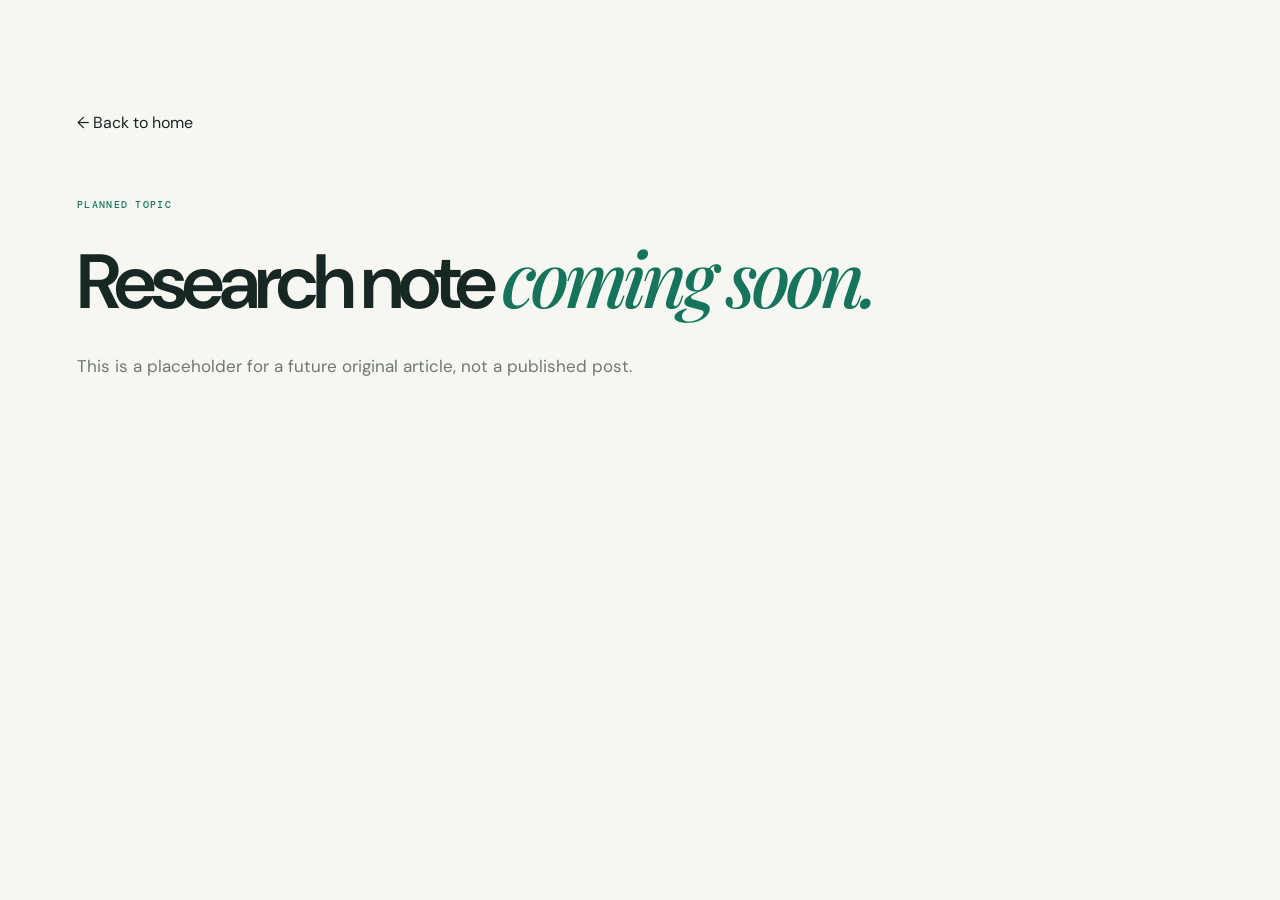
<file: posts/conformal.html>
<!doctype html><html lang="en"><head><meta charset="utf-8"><meta name="viewport" content="width=device-width,initial-scale=1"><title>Upcoming research note</title><link rel="stylesheet" href="../assets/style.css"></head><body><main class="wrap section"><a href="../index.html">← Back to home</a><div class="eyebrow" style="margin-top:65px">PLANNED TOPIC</div><h1>Research note <em>coming soon.</em></h1><p class="lead">This is a placeholder for a future original article, not a published post.</p></main></body></html>
</file>
<file: assets/style.css>
@import url('https://fonts.googleapis.com/css2?family=DM+Mono:wght@400;500&family=DM+Sans:wght@400;500;600;700&family=Playfair+Display:ital,wght@1,500;1,600&display=swap');:root{--bg:#f7f7f2;--text:#172824;--muted:#6e7973;--line:#dce1d9;--card:#fff;--accent:#17745c;--soft:#e7eee6;--dark:#102b25}html[data-theme=dark]{--bg:#101a18;--text:#e8eee7;--muted:#a6b4ad;--line:#354740;--card:#192723;--accent:#77d5af;--soft:#24372f;--dark:#132b24}*{box-sizing:border-box}html{scroll-behavior:smooth}body{margin:0;background:var(--bg);color:var(--text);font-family:'DM Sans',sans-serif}a{color:inherit;text-decoration:none}button,input{font:inherit}.wrap{max-width:1190px;margin:auto;padding-left:32px;padding-right:32px}.nav{height:84px;border-bottom:1px solid var(--line);display:flex;align-items:center;justify-content:space-between;padding:0 max(32px,calc((100vw - 1126px)/2));gap:25px}.brand{display:flex;align-items:center;gap:17px;font-size:11px;letter-spacing:2px;font-weight:700}.mark{font-size:30px;font-weight:700;letter-spacing:-3px}.dot{color:var(--accent)}nav{display:flex;gap:32px}nav a,.theme{font-size:13px;color:var(--muted)}nav a:hover{color:var(--accent)}.theme{background:none;border:1px solid var(--line);border-radius:50%;width:38px;height:38px;cursor:pointer}.progress{height:3px;background:var(--accent);position:fixed;top:0;left:0;width:0;z-index:10}.hero{padding-top:100px;padding-bottom:115px}.eyebrow,.visual-head,.viz-foot,.chip,.index,.mini,.strip,.filter,.meta{font-family:'DM Mono',monospace;font-size:10px;letter-spacing:1.3px}.eyebrow{color:var(--accent);font-weight:500}.live{display:inline-block;background:#49af85;width:7px;height:7px;border-radius:50%;margin-right:9px}.hero-grid{display:grid;grid-template-columns:1.25fr 0.85fr;gap:55px;align-items:center}h1{font-size:clamp(55px,6vw,90px);letter-spacing:-5px;line-height:1.06;margin:25px 0 28px;font-weight:600}h1 em,h2 em{font-family:'Playfair Display',serif;font-weight:500;color:var(--accent)}.lead{font-size:17px;line-height:1.85;color:var(--muted);max-width:600px}.lead strong{color:var(--text)}.actions{display:flex;gap:12px;flex-wrap:wrap;margin-top:28px}.btn{padding:14px 19px;border-radius:5px;font-size:12px;font-weight:700;display:inline-flex;gap:24px;justify-content:space-between;align-items:center}.primary{background:var(--accent);color:var(--bg)}.secondary{border:1px solid var(--line)}.btn:hover{transform:translateY(-2px)}.mini{display:flex;gap:14px;flex-wrap:wrap;color:var(--muted);margin-top:45px}.mini span:not(:last-child):after{content:' /';margin-left:14px;color:var(--accent)}.visual{background:var(--dark);color:#c8e7d9;border-radius:9px;padding:22px;box-shadow:20px 22px 0 var(--soft);min-width:0}.visual-head,.viz-foot{display:flex;justify-content:space-between;gap:10px}.pulse{color:#76d9ae}.visual canvas{width:100%;height:auto}.viz-foot{color:#8fa99d;font-size:9px}.strip{background:var(--dark);color:#c4dfd2}.strip-inner{min-height:70px;display:flex;align-items:center;justify-content:space-between;gap:15px;flex-wrap:wrap}.sep{color:#5a9b81}.section{padding-top:112px;padding-bottom:112px}.section-top{display:flex;align-items:end;justify-content:space-between;gap:25px}h2{font-size:clamp(38px,4.6vw,60px);line-height:1.13;letter-spacing:-2.5px;margin:18px 0}.sub{color:var(--muted);font-size:15px;line-height:1.7}.searchbox{display:flex;gap:10px;border-bottom:1px solid var(--line);padding:12px;color:var(--muted)}.searchbox input{background:transparent;border:0;outline:0;color:var(--text);width:195px}.filters{display:flex;gap:9px;flex-wrap:wrap;margin:36px 0 25px}.filter{background:transparent;color:var(--muted);border:1px solid var(--line);padding:10px 15px;border-radius:3px;cursor:pointer}.filter.active,.filter:hover{background:var(--text);color:var(--bg)}.article-grid{display:grid;grid-template-columns:repeat(3,1fr);gap:18px}.article{border:1px solid var(--line);background:var(--card);padding:25px;min-height:310px;display:flex;flex-direction:column;transition:transform .2s}.article:hover{transform:translateY(-5px)}.article .art{height:90px;background:var(--soft);display:flex;align-items:center;justify-content:center;font-size:50px;font-family:serif;color:var(--accent);margin-bottom:22px}.article h3{font-size:20px;line-height:1.3;letter-spacing:-.5px;margin:12px 0}.article p,.research-card p,.project p,.about-grid p{font-size:14px;color:var(--muted);line-height:1.8}.meta{color:var(--accent);margin-top:auto;padding-top:18px}.research-band{background:var(--soft)}.research-grid{display:grid;grid-template-columns:repeat(3,1fr);gap:15px;margin-top:40px}.research-card{border:1px solid var(--line);padding:29px;min-height:330px;background:var(--card)}.index{color:var(--muted)}.symbol{font-family:serif;font-size:72px;color:var(--accent);margin:15px 0}.research-card h3{font-size:21px}.chip{display:inline-block;border:1px solid var(--line);padding:8px;color:var(--accent);margin-top:12px}.project{display:grid;grid-template-columns:90px 1fr auto;gap:25px;border:1px solid var(--line);padding:30px;margin-top:40px}.project-icon{font-size:28px;color:var(--accent)}.playground{max-width:540px;margin-top:22px}.playground label{display:flex;justify-content:space-between;font-size:13px}.playground input{width:100%;accent-color:var(--accent);margin:15px 0}.bar-row{display:grid;grid-template-columns:60px 1fr 50px;align-items:center;gap:12px;margin:10px 0;font-size:12px}.bar-track{height:10px;background:var(--soft)}.bar-fill{height:100%;background:var(--accent);transition:width .2s}.about-band{background:var(--dark);color:#e7f2ea}.about-grid{display:grid;grid-template-columns:1fr 1fr;gap:60px}.about-grid p{color:#b2c8bc;font-size:16px}.about-band .secondary{border-color:#527166}.about-band .eyebrow{color:#82d7b1}footer{border-top:1px solid var(--line)}.foot{display:flex;align-items:center;justify-content:space-between;padding-top:25px;padding-bottom:25px;font-size:12px;color:var(--muted)}.muted{color:var(--muted)}@media(max-width:850px){.hero-grid,.about-grid{grid-template-columns:1fr}.hero{padding-top:65px}.visual{max-width:570px}.article-grid,.research-grid{grid-template-columns:repeat(2,1fr)}.project{grid-template-columns:1fr}.section-top{align-items:start;flex-direction:column}h1{letter-spacing:-3px}}@media(max-width:570px){.wrap{padding-left:20px;padding-right:20px}.nav{padding:0 20px;height:72px}.brand>span:last-child{display:none}nav{gap:14px}nav a{font-size:11px}.hero{padding-bottom:75px}h1{font-size:53px}.article-grid,.research-grid{grid-template-columns:1fr}.section{padding-top:70px;padding-bottom:70px}.strip-inner{justify-content:center;padding-top:20px;padding-bottom:20px}.foot{gap:15px;flex-wrap:wrap}.visual{box-shadow:9px 10px 0 var(--soft)}}
</file>
